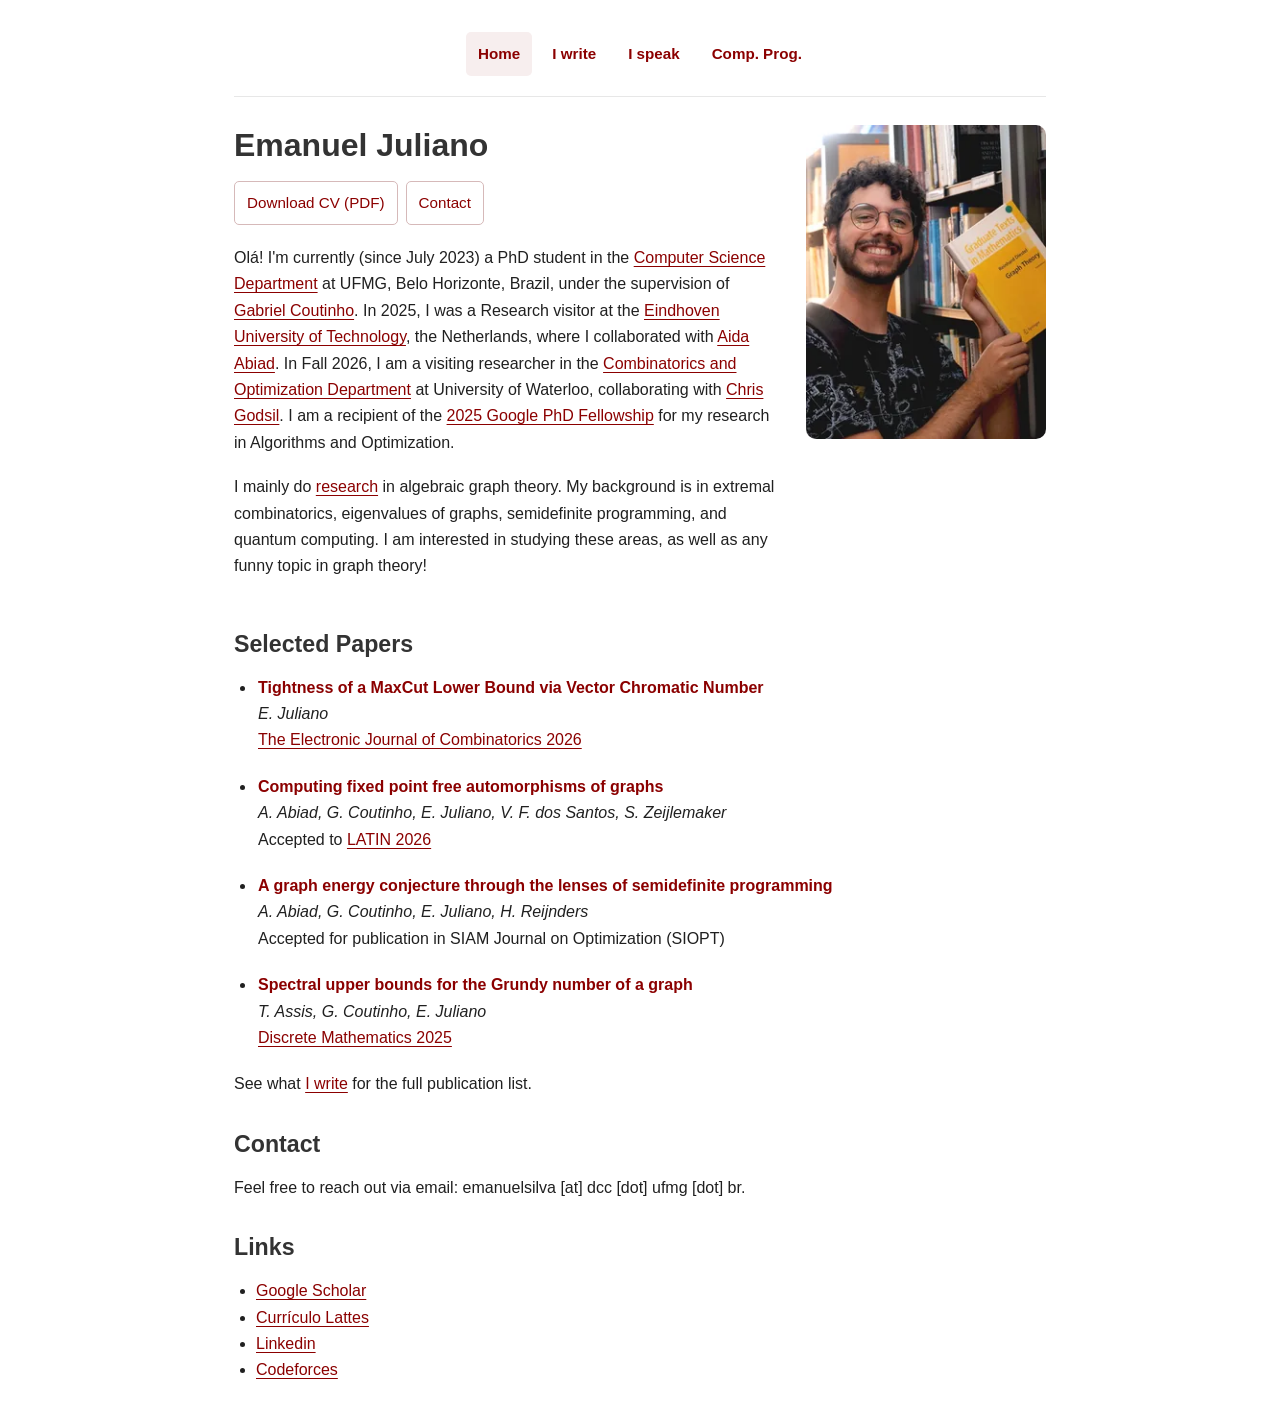
<file: index.html>
<!DOCTYPE html>
<html lang="en">
<head>
    <meta charset="UTF-8">
    <meta name="viewport" content="width=device-width, initial-scale=1.0">
    <title>Emanuel Juliano | Algebraic Graph Theory</title>
    <meta name="description" content="Emanuel Juliano is a PhD student at UFMG researching algebraic graph theory, with a background in extremal combinatorics, eigenvalues of graphs, semidefinite programming, and quantum computing.">
    <link rel="canonical" href="https://emanueljuliano.github.io/">
    <link rel="stylesheet" href="style.css">
    <script type="application/ld+json">
    {
        "@context": "https://schema.org",
        "@graph": [
            {
                "@type": "WebSite",
                "@id": "https://emanueljuliano.github.io/#website",
                "url": "https://emanueljuliano.github.io/",
                "name": "Emanuel Juliano"
            },
            {
                "@type": "ProfilePage",
                "@id": "https://emanueljuliano.github.io/#profile",
                "url": "https://emanueljuliano.github.io/",
                "name": "Emanuel Juliano",
                "isPartOf": { "@id": "https://emanueljuliano.github.io/#website" },
                "mainEntity": {
                    "@type": "Person",
                    "@id": "https://emanueljuliano.github.io/#person",
                    "name": "Emanuel Juliano",
                    "url": "https://emanueljuliano.github.io/",
                    "image": "https://emanueljuliano.github.io/imgs/photo.jpg",
                    "description": "PhD student at UFMG researching algebraic graph theory.",
                    "affiliation": {
                        "@type": "CollegeOrUniversity",
                        "name": "Universidade Federal de Minas Gerais",
                        "url": "https://www.ufmg.br/"
                    },
                    "sameAs": [
                        "https://scholar.google.com/citations?user=T8fT4HsAAAAJ",
                        "http://lattes.cnpq.br/8407034880080239",
                        "https://www.linkedin.com/in/emanuel-juliano-66244117a/",
                        "https://codeforces.com/profile/emaneru"
                    ]
                }
            }
        ]
    }
    </script>
</head>
<body class="home-page">

    <a class="skip-link" href="#main-content">Skip to content</a>

    <nav aria-label="Main navigation">
        <a href="./" aria-current="page">Home</a>
        <a href="research.html">I write</a>
        <a href="talks.html">I speak</a>
        <a href="CompProg.html">Comp. Prog.</a>
    </nav>

    <main id="main-content" tabindex="-1">

    <div class="container">
        <div class="text">
            <h1>Emanuel Juliano</h1>
            <p class="profile-actions"><a href="CV.pdf">Download CV (PDF)</a><a href="#contact">Contact</a></p>
            <p>Olá! I'm currently (since July 2023) a PhD student in the <a href="https://www.dcc.ufmg.br/">Computer Science Department</a> at UFMG, Belo Horizonte, Brazil, 
                under the supervision of <a href="https://homepages.dcc.ufmg.br/~gabriel/">Gabriel Coutinho</a>. 
                In 2025, I was a Research visitor at the <a href="https://www.tue.nl/en/">Eindhoven University of Technology</a>, 
                the Netherlands, where I collaborated with <a href="https://aidaabiad.win.tue.nl/index.html">Aida Abiad</a>. 
                In Fall 2026, I am a visiting researcher in the <a href="https://uwaterloo.ca/combinatorics-and-optimization/">Combinatorics and Optimization Department</a> at University of Waterloo,
                collaborating with <a href="https://www.math.uwaterloo.ca/~cgodsil/">Chris Godsil</a>.
                I am a recipient of the <a href="https://blog.google/company-news/outreach-and-initiatives/google-org/phd-fellowship-program-2025/">2025 Google PhD Fellowship</a> for my research in Algorithms and Optimization.</p>
            <p>I mainly do <a href="research.html">research</a> in algebraic graph theory. My background is in extremal combinatorics, eigenvalues of graphs, semidefinite programming, and quantum computing.
                I am interested in studying these areas, as well as any funny topic in graph theory!
            </p>
        </div>
        <div class="photo">
            <img src="imgs/photo-500.webp" srcset="imgs/photo-250.webp 250w, imgs/photo-500.webp 500w" sizes="(max-width: 600px) 180px, 240px" width="500" height="653" fetchpriority="high" alt="Emanuel Juliano">
        </div>
    </div>

    <section class="section" id="selected-papers">
        <h2>Selected Papers</h2>
        <ul>
            <li class="paper">
                <div class="paper-title"><a href="https://arxiv.org/abs/2605.29176">Tightness of a MaxCut Lower Bound via Vector Chromatic Number</a></div>
                <div class="paper-authors">E. Juliano</div>
                <div><a href="https://www.combinatorics.org/ojs/index.php/eljc/article/view/v33i3p69">The Electronic Journal of Combinatorics 2026</a></div>
            </li>
            <li class="paper">
                <div class="paper-title"><a href="https://arxiv.org/abs/2603.26006">Computing fixed point free automorphisms of graphs</a></div>
                <div class="paper-authors">A. Abiad, G. Coutinho, E. Juliano, V. F. dos Santos, S. Zeijlemaker</div>
                <div>Accepted to <a href="https://latin2026.ufsc.br">LATIN 2026</a></div>
            </li>
            <li class="paper">
                <div class="paper-title"><a href="https://arxiv.org/abs/2509.05814">A graph energy conjecture through the lenses of semidefinite programming</a></div>
                <div class="paper-authors">A. Abiad, G. Coutinho, E. Juliano, H. Reijnders</div>
                <div>Accepted for publication in SIAM Journal on Optimization (SIOPT)</div>
            </li>
            <li class="paper">
                <div class="paper-title"><a href="https://arxiv.org/abs/2401.03042">Spectral upper bounds for the Grundy number of a graph</a></div>
                <div class="paper-authors">T. Assis, G. Coutinho, E. Juliano</div>
                <div><a href="https://www.sciencedirect.com/science/article/abs/pii/S0012365X24004576">Discrete Mathematics 2025</a></div>
            </li>
        </ul>
        <p>See what <a href="research.html">I write</a> for the full publication list.</p>
    </section>

    <div class="section" id="contact">
        <h2>Contact</h2>
        <p>Feel free to reach out via email: emanuelsilva [at] dcc [dot] ufmg [dot] br.</p>
    </div>
    <div class="section">
        <h2>Links</h2>
        <ul>
            <li><a href="https://scholar.google.com/citations?user=T8fT4HsAAAAJ&hl=pt-BR">Google Scholar</a></li>
            <li><a href="http://lattes.cnpq.br/8407034880080239">Currículo Lattes</a></li>
            <li><a href="https://www.linkedin.com/in/emanuel-juliano-66244117a/">Linkedin</a></li>
            <li><a href="https://codeforces.com/profile/emaneru">Codeforces</a></li>
        </ul>
    </div>
    </main>
</body>
</html>
</file>
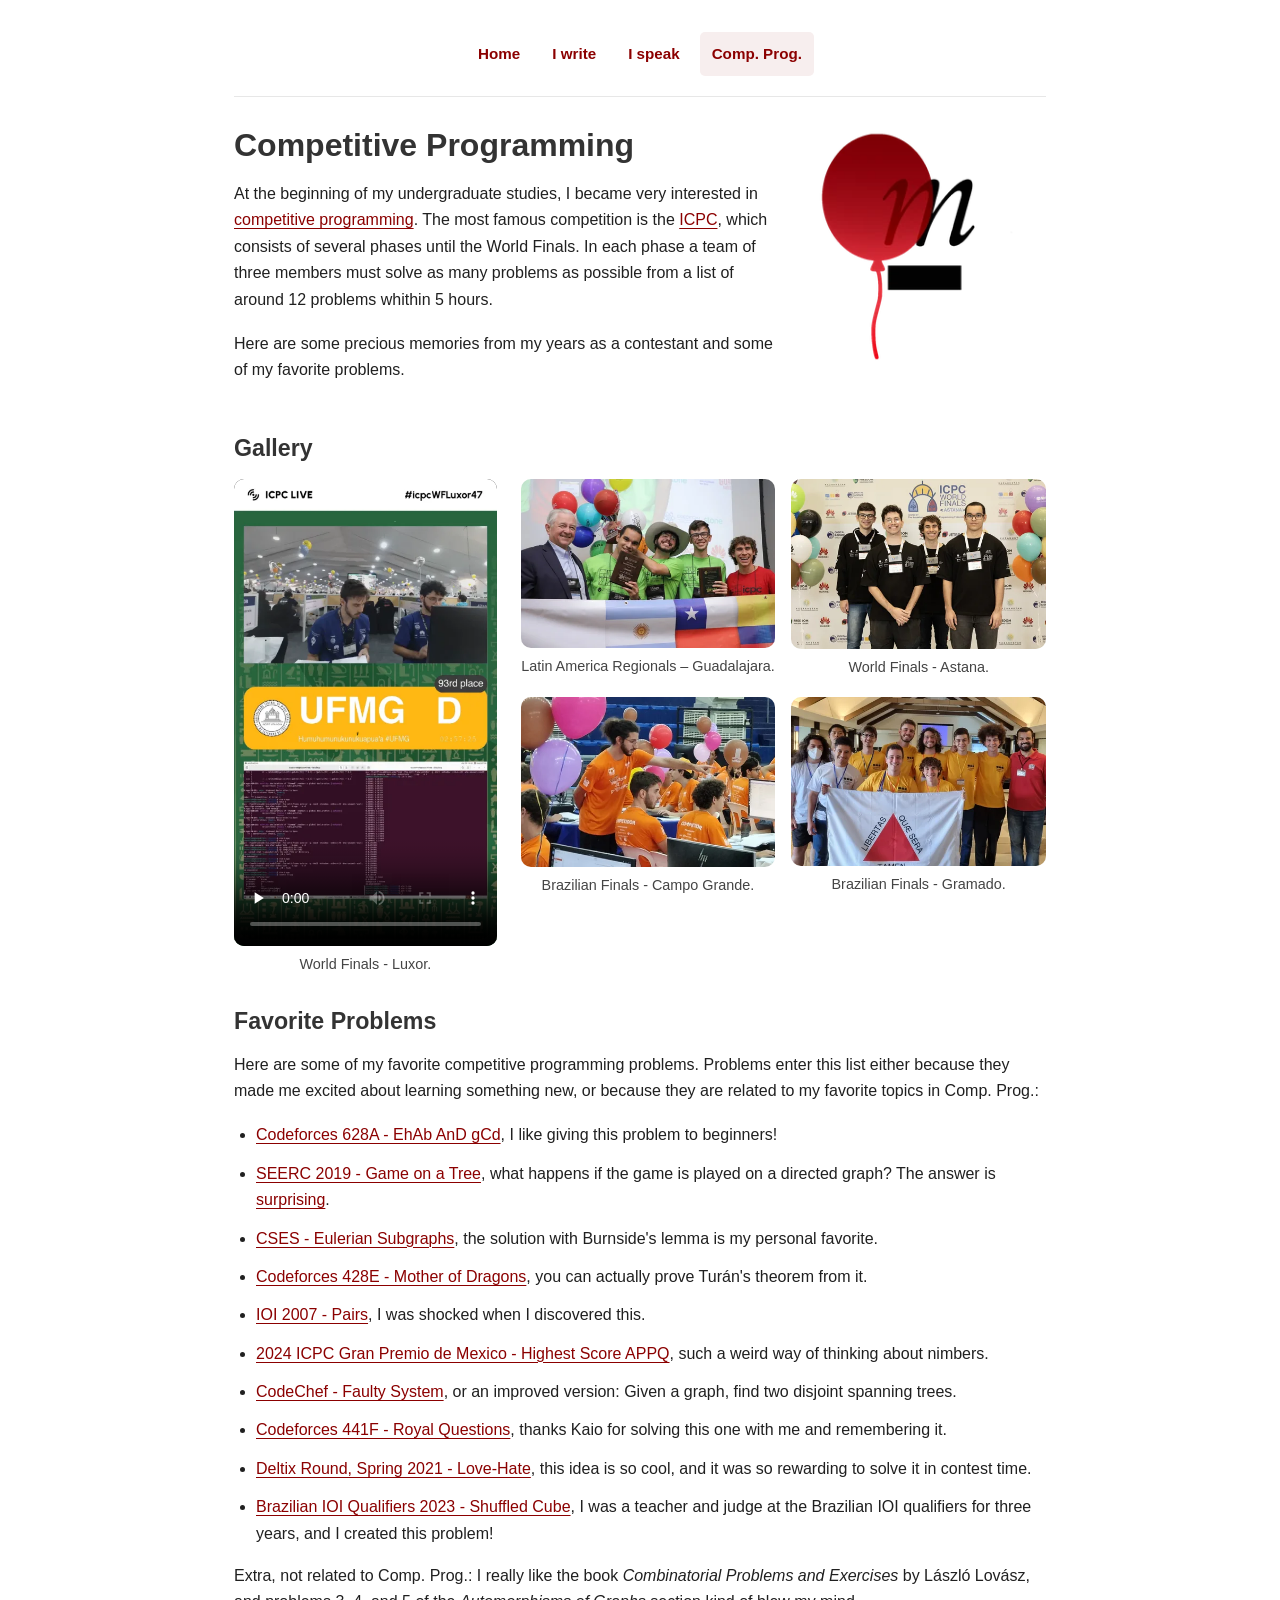
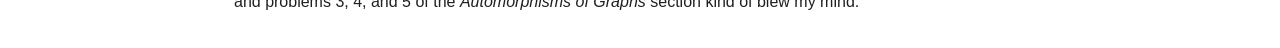
<file: CompProg.html>
<!DOCTYPE html>
<html lang="en">
<head>
    <meta charset="UTF-8">
    <meta name="viewport" content="width=device-width, initial-scale=1.0">
    <title>Competitive Programming | Emanuel Juliano</title>
    <meta name="description" content="Emanuel Juliano's competitive programming experience, ICPC competitions, and a selection of interesting algorithmic problems.">
    <link rel="canonical" href="https://emanueljuliano.github.io/CompProg.html">
    <link rel="stylesheet" href="style.css">
</head>
<body class="programming-page">

    <a class="skip-link" href="#main-content">Skip to content</a>

    <nav aria-label="Main navigation">
        <a href="./">Home</a>
        <a href="research.html">I write</a>
        <a href="talks.html">I speak</a>
        <a href="CompProg.html" aria-current="page">Comp. Prog.</a>
    </nav>

    <main id="main-content" tabindex="-1">

    <div class="container">
        <div class="text">
            <h1>Competitive Programming</h1>
            <p>At the beginning of my undergraduate studies, I became very interested in <a href="https://en.wikipedia.org/wiki/Competitive_programming">competitive programming</a>.  
            The most famous competition is the <a href="https://icpc.global/">ICPC</a>, which consists of several phases until the World Finals.
            In each phase a team of three members must solve as many problems as possible from a list of around 12 problems whithin 5 hours.
            </p>
            <p>
                Here are some precious memories from my years as a contestant and some of my favorite problems.
            </p>
        </div>
        <div class="photo">
            <img src="imgs/logo-maratona-500.webp" srcset="imgs/logo-maratona-250.webp 250w, imgs/logo-maratona-500.webp 500w" sizes="(max-width: 600px) 150px, 240px" width="500" height="500" alt="Maratona de Programação logo">
        </div>
    </div>

    <div class="section">
        <h2>Gallery</h2>
        <div class="gallery">
            <figure class="video">
                <video controls playsinline preload="none" poster="imgs/luxor-poster.webp" width="720" height="1280">
                    <source src="imgs/video egito.mp4" type="video/mp4">
                    Your browser does not support the video tag.
                </video>
                <figcaption>World Finals - Luxor.</figcaption>
            </figure>
            <div class="image-grid">
                <figure>
                    <img src="imgs/latam-960.webp" srcset="imgs/latam-480.webp 480w, imgs/latam-960.webp 960w" sizes="(max-width: 600px) calc(100vw - 40px), (max-width: 860px) 30vw, 255px" width="960" height="638" loading="lazy" decoding="async" alt="ICPC Latin America Regional team in Guadalajara">
                    <figcaption>Latin America Regionals – Guadalajara.</figcaption>
                </figure>
                <figure>
                    <img src="imgs/astana-960.webp" srcset="imgs/astana-480.webp 480w, imgs/astana-960.webp 960w" sizes="(max-width: 600px) calc(100vw - 40px), (max-width: 860px) 30vw, 255px" width="960" height="640" loading="lazy" decoding="async" alt="ICPC World Finals team in Astana">
                    <figcaption>World Finals - Astana.</figcaption>
                </figure>
                <figure>
                    <img src="imgs/campo-grande-960.webp" srcset="imgs/campo-grande-480.webp 480w, imgs/campo-grande-960.webp 960w" sizes="(max-width: 600px) calc(100vw - 40px), (max-width: 860px) 30vw, 255px" width="960" height="640" loading="lazy" decoding="async" alt="Brazilian Finals team in Campo Grande">
                    <figcaption>Brazilian Finals - Campo Grande.</figcaption>
                </figure>
                <figure>
                    <img src="imgs/gramado-960.webp" srcset="imgs/gramado-480.webp 480w, imgs/gramado-960.webp 960w" sizes="(max-width: 600px) calc(100vw - 40px), (max-width: 860px) 30vw, 255px" width="960" height="637" loading="lazy" decoding="async" alt="Brazilian Finals team in Gramado">
                    <figcaption>Brazilian Finals - Gramado.</figcaption>
                </figure>
            </div>
        </div>
    </div>
      

    <div class="section">
        <h2>Favorite Problems</h2>
        <p>Here are some of my favorite competitive programming problems.
            Problems enter this list either because they made me excited about learning something new,
            or because they are related to my favorite topics in Comp. Prog.:</p>
        <ul class="problem-list">
            <li><a href="https://codeforces.com/contest/1325/problem/A" target="_blank">Codeforces 628A - EhAb AnD gCd</a>, 
            I like giving this problem to beginners!</li>
            <li><a href="https://codeforces.com/gym/102392/problem/F" target="_blank">SEERC 2019 - Game on a Tree</a>,
                what happens if the game is played on a directed graph? The answer is <a href="https://doi.org/10.1016/0304-3975(93)90026-P">surprising</a>.
            </li>
            <li><a href="https://cses.fi/problemset/task/2078" target="_blank">CSES - Eulerian Subgraphs</a>,
                the solution with Burnside's lemma is my personal favorite.</li>
            <li><a href="https://codeforces.com/contest/839/problem/E" target="_blank">Codeforces 428E - Mother of Dragons</a>,
                you can actually prove Turán's theorem from it.</li>
            <li><a href="https://dmoj.ca/problem/ioi07p5" target="_blank">IOI 2007 - Pairs</a>, 
                I was shocked when I discovered this.</li>
            <li><a href="https://codeforces.com/gym/105164/problem/H" target="_blank">2024 ICPC Gran Premio de Mexico - Highest Score APPQ</a>, 
                such a weird way of thinking about nimbers.</li>
            <li><a href="https://www.codechef.com/OCT19A/problems/CNNCT2/" target="_blank">CodeChef - Faulty System</a>,
                or an improved version: Given a graph, find two disjoint spanning trees.
            </li>
            <li><a href="https://codeforces.com/contest/875/problem/F" target="_blank">Codeforces 441F - Royal Questions</a>,
                thanks Kaio for solving this one with me and remembering it.
            </li>
            <li><a href="https://codeforces.com/problemset/problem/1523/D" target="_blank">Deltix Round, Spring 2021 - Love-Hate</a>,
                this idea is so cool, and it was so rewarding to solve it in contest time.
            </li>
            <li><a href="Cubo_Embaralhado_seletivaIOI2024.pdf" target="_blank">Brazilian IOI Qualifiers 2023 - Shuffled Cube</a>,
                I was a teacher and judge at the Brazilian IOI qualifiers for three years, and I created this problem!
            </li>
        </ul>
        <p>Extra, not related to Comp. Prog.: I really like the book <em>Combinatorial Problems and Exercises</em> by László Lovász,
            and problems 3, 4, and 5 of the <em>Automorphisms of Graphs</em> section kind of blew my mind.</p>
    </div>
    
    </main>
</body>
</html>
</file>
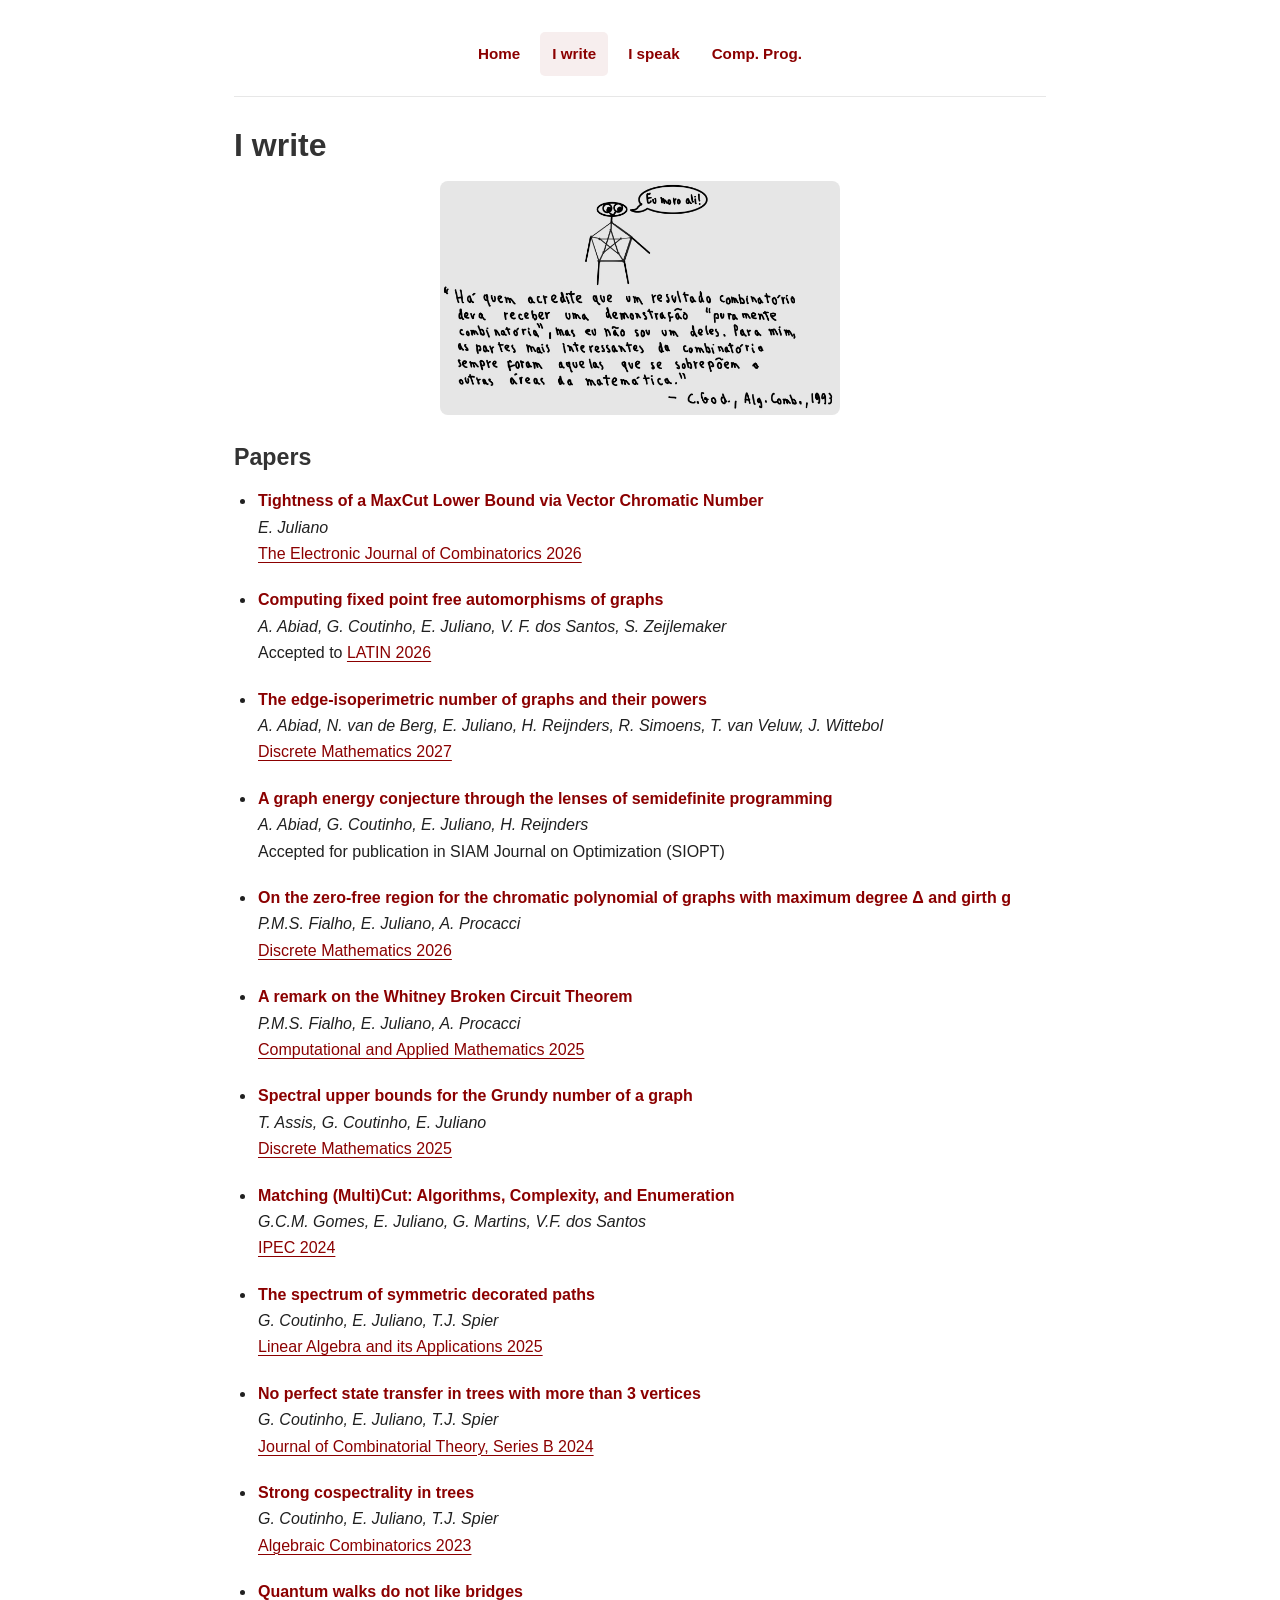
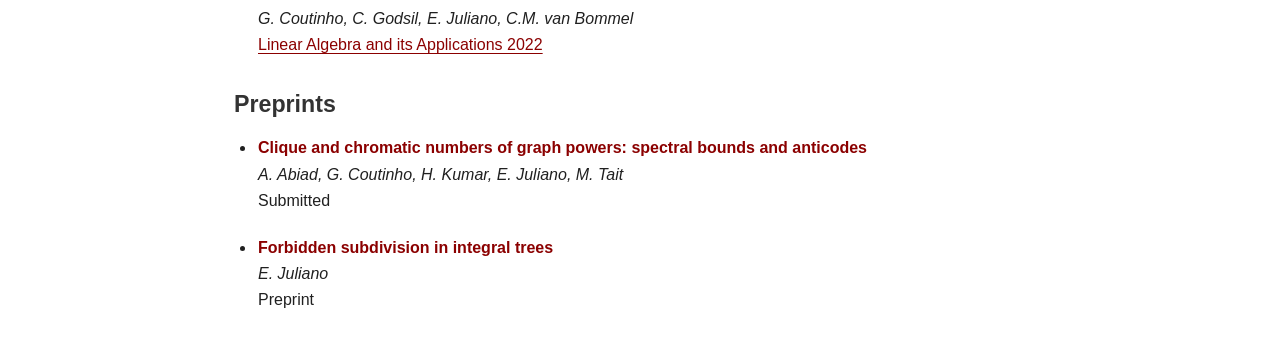
<file: research.html>
<!DOCTYPE html>
<html lang="en">
    <head>
        <meta charset="UTF-8">
        <meta name="viewport" content="width=device-width, initial-scale=1.0">
        <title>I write | Emanuel Juliano</title>
        <meta name="description" content="Research papers and preprints by Emanuel Juliano in algebraic graph theory, extremal combinatorics, graph spectra, semidefinite programming, and quantum computing.">
        <link rel="canonical" href="https://emanueljuliano.github.io/research.html">
        <link rel="stylesheet" href="style.css">
    </head>
<body class="listing-page">

    <a class="skip-link" href="#main-content">Skip to content</a>

    <nav aria-label="Main navigation">
        <a href="./">Home</a>
        <a href="research.html" aria-current="page">I write</a>
        <a href="talks.html">I speak</a>
        <a href="CompProg.html">Comp. Prog.</a>
    </nav>

    <main id="main-content" tabindex="-1">

    <h1>I write</h1>

    <a class="page-illustration page-illustration--write" href="imgs/i_write.jpg" title="View full-size illustration">
        <img src="imgs/i_write.jpg" width="1516" height="888" alt="A graph-shaped character saying 'Eu moro ali!', above a quotation by Chris Godsil about connections between combinatorics and other areas of mathematics.">
    </a>

    <div class="section" id="publications">
        <h2>Papers</h2>
        <ul>
            <li class="paper">
                <div class="paper-title"><a href="https://arxiv.org/abs/2605.29176">Tightness of a MaxCut Lower Bound via Vector Chromatic Number</a></div>
                <div class="paper-authors">E. Juliano</div>
                <div><a href="https://www.combinatorics.org/ojs/index.php/eljc/article/view/v33i3p69">The Electronic Journal of Combinatorics 2026</a></div>
            </li>
            <li class="paper">
                <div class="paper-title"><a href="https://arxiv.org/abs/2603.26006">Computing fixed point free automorphisms of graphs</a></div>
                <div class="paper-authors">A. Abiad, G. Coutinho, E. Juliano, V. F. dos Santos, S. Zeijlemaker</div>
                <div>Accepted to <a href="https://latin2026.ufsc.br">LATIN 2026</a></div>
            </li>
            <li class="paper">
                <div class="paper-title"><a href="https://arxiv.org/abs/2601.17519">The edge-isoperimetric number of graphs and their powers</a></div>
                <div class="paper-authors">A. Abiad, N. van de Berg, E. Juliano, H. Reijnders, R. Simoens, T. van Veluw, J. Wittebol</div>
                <div><a href="https://doi.org/10.1016/j.disc.2026.115442">Discrete Mathematics 2027</a></div>
            </li>
            <li class="paper">
                <div class="paper-title"><a href="https://arxiv.org/abs/2509.05814">A graph energy conjecture through the lenses of semidefinite programming</a></div>
                <div class="paper-authors">A. Abiad, G. Coutinho, E. Juliano, H. Reijnders</div>
                <div>Accepted for publication in SIAM Journal on Optimization (SIOPT)</div>
            </li>
            <li class="paper">
                <div class="paper-title"><a href="https://arxiv.org/abs/2409.13892">On the zero-free region for the chromatic polynomial of graphs with maximum degree Δ and girth g</a></div>
                <div class="paper-authors">P.M.S. Fialho, E. Juliano, A. Procacci</div>
                <div><a href="https://www.sciencedirect.com/science/article/pii/S0012365X25004339">Discrete Mathematics 2026</a></div>
            </li>
            <li class="paper">
                <div class="paper-title"><a href="https://arxiv.org/abs/2407.04035">A remark on the Whitney Broken Circuit Theorem</a></div>
                <div class="paper-authors">P.M.S. Fialho, E. Juliano, A. Procacci</div>
                <div><a href="https://link.springer.com/article/10.1007/s40314-025-03249-0">Computational and Applied Mathematics 2025</a></div>
            </li>
            <li class="paper">
                <div class="paper-title"><a href="https://arxiv.org/abs/2401.03042">Spectral upper bounds for the Grundy number of a graph</a></div>
                <div class="paper-authors">T. Assis, G. Coutinho, E. Juliano</div>
                <div><a href="https://www.sciencedirect.com/science/article/abs/pii/S0012365X24004576">Discrete Mathematics 2025</a></div>
            </li>
            <li class="paper">
                <div class="paper-title"><a href="https://arxiv.org/abs/2407.02898">Matching (Multi)Cut: Algorithms, Complexity, and Enumeration</a></div>
                <div class="paper-authors">G.C.M. Gomes, E. Juliano, G. Martins, V.F. dos Santos</div>
                <div><a href="https://drops.dagstuhl.de/entities/document/10.4230/LIPIcs.IPEC.2024.25">IPEC 2024</a></div>
            </li>
            <li class="paper">
                <div class="paper-title"><a href="https://arxiv.org/abs/2305.09406">The spectrum of symmetric decorated paths</a></div>
                <div class="paper-authors">G. Coutinho, E. Juliano, T.J. Spier</div>
                <div><a href="https://www.sciencedirect.com/science/article/abs/pii/S0024379525000618">Linear Algebra and its Applications 2025</a></div>
            </li>
            <li class="paper">
                <div class="paper-title"><a href="https://arxiv.org/abs/2305.10199">No perfect state transfer in trees with more than 3 vertices</a></div>
                <div class="paper-authors">G. Coutinho, E. Juliano, T.J. Spier</div>
                <div><a href="https://www.sciencedirect.com/science/article/abs/pii/S0095895624000297">Journal of Combinatorial Theory, Series B 2024</a></div>
            </li>
            <li class="paper">
                <div class="paper-title"><a href="https://arxiv.org/abs/2206.02995">Strong cospectrality in trees</a></div>
                <div class="paper-authors">G. Coutinho, E. Juliano, T.J. Spier</div>
                <div><a href="https://alco.centre-mersenne.org/articles/10.5802/alco.288/">Algebraic Combinatorics 2023</a></div>
            </li>
            <li class="paper">
                <div class="paper-title"><a href="https://arxiv.org/abs/2112.03374">Quantum walks do not like bridges</a></div>
                <div class="paper-authors">G. Coutinho, C. Godsil, E. Juliano, C.M. van Bommel</div>
                <div><a href="https://www.sciencedirect.com/science/article/abs/pii/S0024379522002671">Linear Algebra and its Applications 2022</a></div>
            </li>
        </ul>
    </div>

    <div class="section" id="preprints">
        <h2>Preprints</h2>
        <ul>
            <li class="paper">
                <div class="paper-title"><a href="https://arxiv.org/abs/2610.13852">Clique and chromatic numbers of graph powers: spectral bounds and anticodes</a></div>
                <div class="paper-authors">A. Abiad, G. Coutinho, H. Kumar, E. Juliano, M. Tait</div>
                <div>Submitted</div>
            </li>
            <li class="paper">
                <div class="paper-title"><a href="https://arxiv.org/abs/2405.08028">Forbidden subdivision in integral trees</a></div>
                <div class="paper-authors">E. Juliano</div>
                <div>Preprint</div>
            </li>
        </ul>
    </div>

    </main>
</body>
</html>
</file>
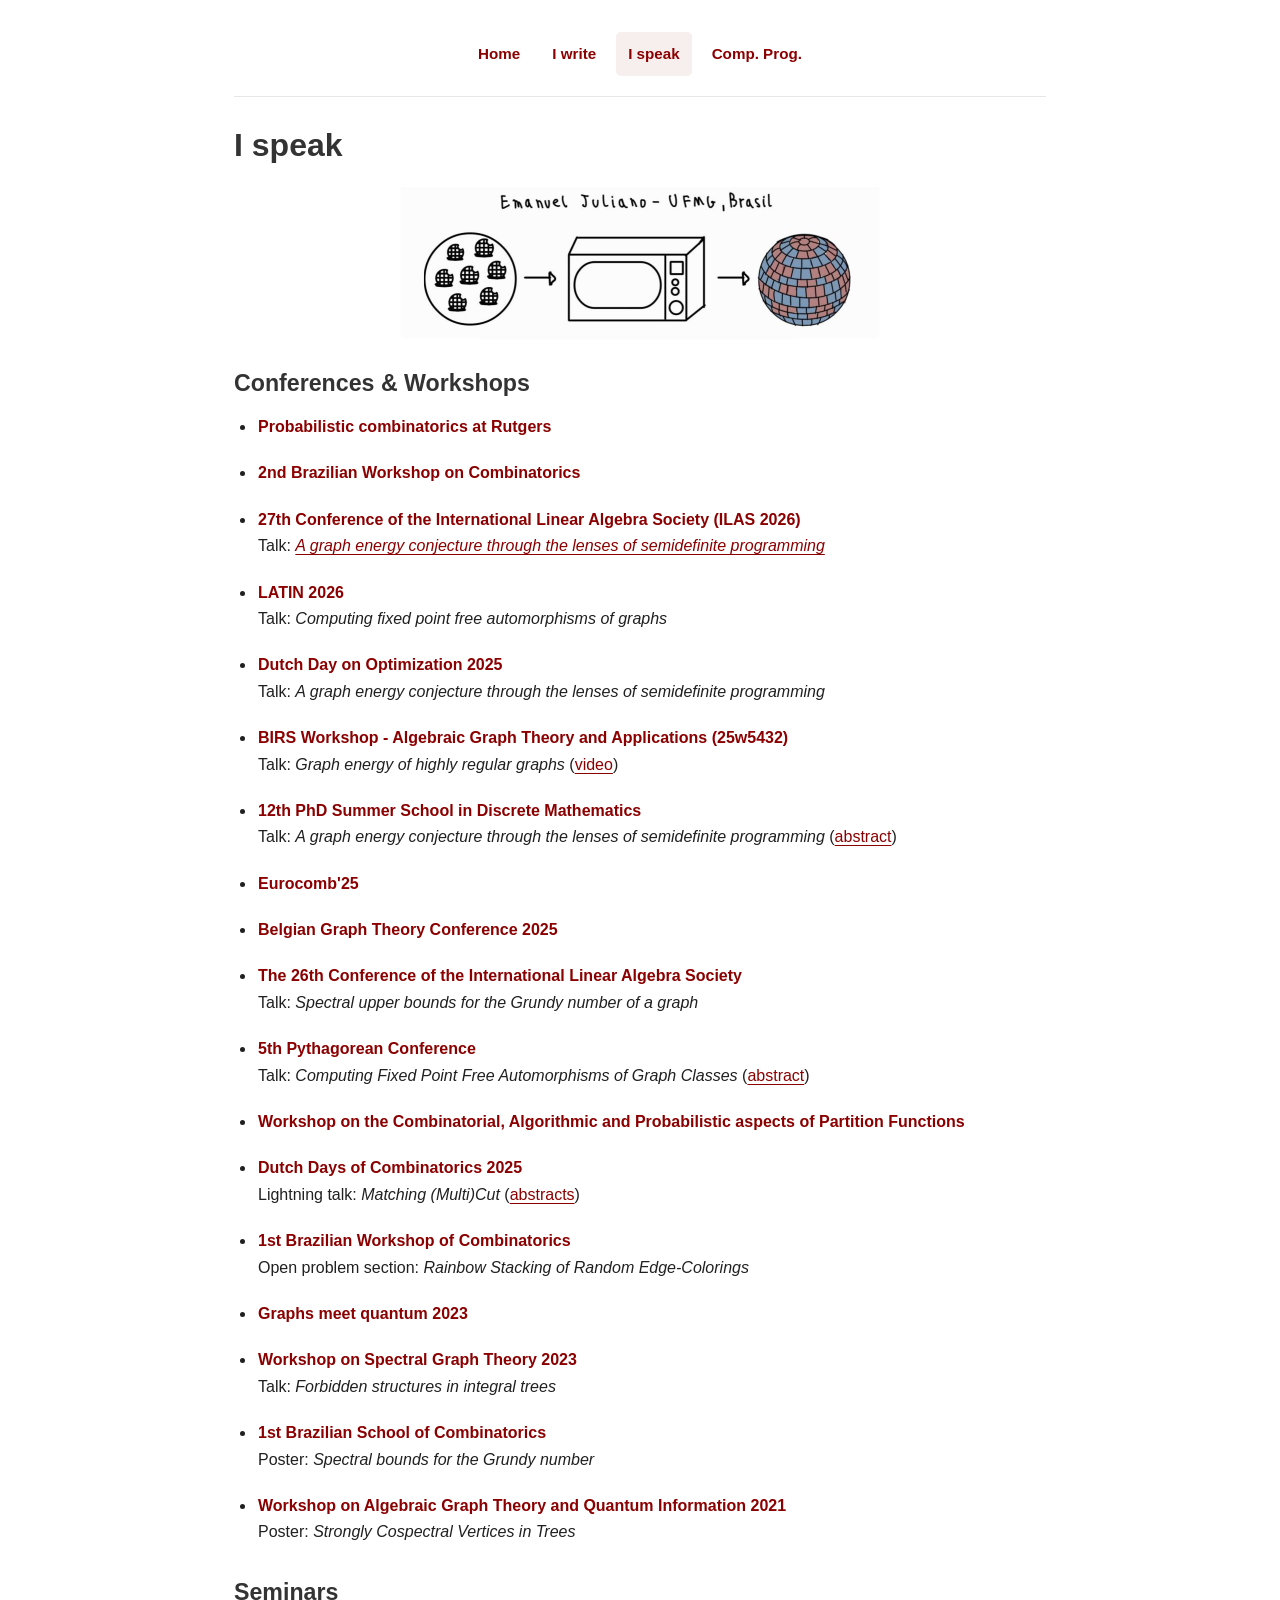
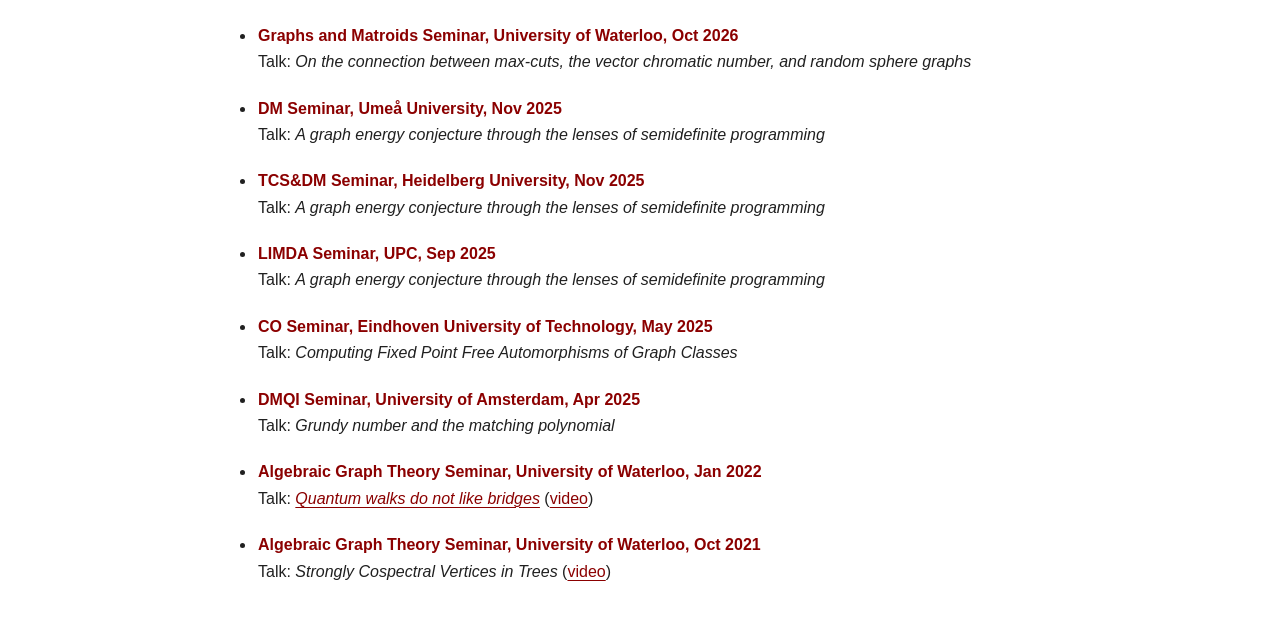
<file: talks.html>
<!DOCTYPE html>
<html lang="en">
    <head>
        <meta charset="UTF-8">
        <meta name="viewport" content="width=device-width, initial-scale=1.0">
        <title>I speak | Emanuel Juliano</title>
        <meta name="description" content="Conferences, seminars, talks, and posters by Emanuel Juliano in graph theory, combinatorics, quantum computing, and algorithms.">
        <link rel="canonical" href="https://emanueljuliano.github.io/talks.html">
        <link rel="stylesheet" href="style.css">
    </head>
<body class="listing-page">

    <a class="skip-link" href="#main-content">Skip to content</a>

    <nav aria-label="Main navigation">
        <a href="./">Home</a>
        <a href="research.html">I write</a>
        <a href="talks.html" aria-current="page">I speak</a>
        <a href="CompProg.html">Comp. Prog.</a>
    </nav>

    <main id="main-content" tabindex="-1">

    <h1>I speak</h1>

    <a class="page-illustration page-illustration--speak" href="imgs/i_speak.jpg" title="View full-size illustration">
        <img src="imgs/i_speak.jpg" width="960" height="540" alt="A hand-drawn seminar illustration: small grids go into a microwave and emerge as a colored tiled sphere.">
    </a>

    <div class="section" id="conferences">
        <h2>Conferences &amp; Workshops</h2>
        <ul>
            <li class="conference">
                <div class="conference-title"><a href="https://probcomb.github.io/">Probabilistic combinatorics at Rutgers</a></div>
            </li>
            <li class="conference">
                <div class="conference-title"><a href="https://impa.br/evento/2nd-brazilian-workshop-on-combinatorics/?lang=en">2nd Brazilian Workshop on Combinatorics</a></div>
            </li>
            <li class="conference">
                <div class="conference-title"><a href="https://indico.math.vt.edu/event/2/">27th Conference of the International Linear Algebra Society (ILAS 2026)</a></div>
                <div>Talk: <i><a href="https://indico.math.vt.edu/event/2/contributions/322/">A graph energy conjecture through the lenses of semidefinite programming</a></i></div>
            </li>
            <li class="conference">
                <div class="conference-title"><a href="https://latin2026.ufsc.br/">LATIN 2026</a></div>
                <div>Talk: <i>Computing fixed point free automorphisms of graphs</i></div>
            </li>
            <li class="conference">
                <div class="conference-title"><a href="https://www.tilburguniversity.edu/current/events/dutch-day-optimization2025">Dutch Day on Optimization 2025</a></div>
                <div>Talk: <i>A graph energy conjecture through the lenses of semidefinite programming</i></div>
            </li>
            <li class="conference">
                <div class="conference-title"><a href="https://www.birs.ca/events/2025/5-day-workshops/25w5432">BIRS Workshop - Algebraic Graph Theory and Applications (25w5432)</a></div>
                <div>Talk: <i>Graph energy of highly regular graphs</i> (<a href="https://www.birs.ca/events/2025/5-day-workshops/25w5432/videos/watch/202510131559-MoraisSilva.html">video</a>)</div>
            </li>
            <li class="conference">
                <div class="conference-title"><a href="https://conferences.famnit.upr.si/event/33/">12th PhD Summer School in Discrete Mathematics</a></div>
                <div>Talk: <i>A graph energy conjecture through the lenses of semidefinite programming</i> (<a href="https://conferences.famnit.upr.si/event/33/attachments/57/332/book-of-abstracts-2025_2.pdf#page=9">abstract</a>)</div>
            </li>
            <li class="conference">
                <div class="conference-title"><a href="https://site.pheedloop.com/event/Eurocomb25/home">Eurocomb'25</a></div>
            </li>
            <li class="conference">
                <div class="conference-title"><a href="https://bgtc.be/">Belgian Graph Theory Conference 2025</a></div>
            </li>
            <li class="conference">
                <div class="conference-title"><a href="https://ilas2025.tw">The 26th Conference of the International Linear Algebra Society</a></div>
                <div>Talk: <i>Spectral upper bounds for the Grundy number of a graph</i></div>
            </li>
            <li class="conference">
                <div class="conference-title"><a href="https://cargo.wlu.ca/5thPythagorean/">5th Pythagorean Conference</a></div>
                <div>Talk: <i>Computing Fixed Point Free Automorphisms of Graph Classes</i> (<a href="https://cargo.wlu.ca/5thPythagorean/5th_Pythagorean_Book_of_Abstracts.pdf#page=36">abstract</a>)</div>
            </li>
            <li class="conference">
                <div class="conference-title"><a href="https://bencsf.github.io/cap2025workshop.html">Workshop on the Combinatorial, Algorithmic and Probabilistic aspects of Partition Functions</a></div>
            </li>
            <li class="conference">
                <div class="conference-title"><a href="https://sites.google.com/view/ddoc2025/">Dutch Days of Combinatorics 2025</a></div>
                <div>Lightning talk: <i>Matching (Multi)Cut</i> (<a href="https://sites.google.com/view/ddoc2025/abstracts">abstracts</a>)</div>
            </li>
            <li class="conference">
                <div class="conference-title"><a href="https://wbc2024.ufba.br/">1st Brazilian Workshop of Combinatorics</a></div>
                <div>Open problem section: <i>Rainbow Stacking of Random Edge-Colorings</i></div>
            </li>
            <li class="conference">
                <div class="conference-title"><a href="https://homepages.dcc.ufmg.br/~gabriel/gmq2023/">Graphs meet quantum 2023</a></div>
            </li>
            <li class="conference">
                <div class="conference-title"><a href="https://spectralgraphtheory.org/">Workshop on Spectral Graph Theory 2023</a></div>
                <div>Talk: <em>Forbidden structures in integral trees</em></div>
            </li>
            <li class="conference">
                <div class="conference-title"><a href="https://impa.br/eventos-do-impa/2023-2/1a-escola-brasileira-de-combinatoria/">1st Brazilian School of Combinatorics</a></div>
                <div>Poster: <i>Spectral bounds for the Grundy number</i></div>
            </li>
            <li class="conference">
                <div class="conference-title"><a href="http://www.fields.utoronto.ca/activities/21-22/algebraic">Workshop on Algebraic Graph Theory and Quantum Information 2021</a></div>
                <div>Poster: <em>Strongly Cospectral Vertices in Trees</em></div>
            </li>
        </ul>
    </div>

    <div class="section" id="talks">
        <h2>Seminars</h2>
        <ul>
            <li class="talk">
                <div class="conference-title"><a href="https://uwaterloo.ca/combinatorics-and-optimization/events/graphs-and-matroids-emanuel-juliano-morais-silva-connection">Graphs and Matroids Seminar, University of Waterloo, Oct 2026</a></div>
                <div>Talk: <i>On the connection between max-cuts, the vector chromatic number, and random sphere graphs</i></div>
            </li>
            <li class="talk">
                <div class="conference-title"><a href="https://www.umu.se/en/research/groups/discrete-mathematics/seminars/">DM Seminar, Umeå University, Nov 2025</a></div>
                <div>Talk: <i>A graph energy conjecture through the lenses of semidefinite programming</i></div>
            </li>
            <li class="talk">
                <div class="conference-title"><a href="https://web.ifi.uni-heidelberg.de/tcs/seminar">TCS&amp;DM Seminar, Heidelberg University, Nov 2025</a></div>
                <div>Talk: <i>A graph energy conjecture through the lenses of semidefinite programming</i></div>
            </li>
            <li class="talk">
                <div class="conference-title"><a href="https://gapcomb.upc.edu/en/seminar-en/forthcoming-seminars">LIMDA Seminar, UPC, Sep 2025</a></div>
                <div>Talk: <i>A graph energy conjecture through the lenses of semidefinite programming</i></div>
            </li>
            <li class="talk">
                <div class="conference-title"><a href="https://research.tue.nl/en/organisations/mathematics-and-computer-science/">CO Seminar, Eindhoven University of Technology, May 2025</a></div>
                <div>Talk: <i>Computing Fixed Point Free Automorphisms of Graph Classes</i></div>
            </li>
            <li class="talk">
                <div class="conference-title"><a href="https://kdvi.uva.nl/">DMQI Seminar, University of Amsterdam, Apr 2025</a></div>
                <div>Talk: <i>Grundy number and the matching polynomial</i></div>
            </li>
            <li class="talk">
                <div class="conference-title"><a href="https://uwaterloo.ca/combinatorics-and-optimization/">Algebraic Graph Theory Seminar, University of Waterloo, Jan 2022</a></div>
                <div>Talk: <i><a href="https://uwaterloo.ca/combinatorics-and-optimization/events/algebraic-graph-theory-seminar-emanuel-juliano">Quantum walks do not like bridges</a></i> (<a href="https://www.youtube.com/watch?v=0xUU9bnLhG0">video</a>)</div>
            </li>
            <li class="talk">
                <div class="conference-title"><a href="https://uwaterloo.ca/combinatorics-and-optimization/">Algebraic Graph Theory Seminar, University of Waterloo, Oct 2021</a></div>
                <div>Talk: <em>Strongly Cospectral Vertices in Trees</em> (<a href="https://www.youtube.com/watch?v=D5LVM8J78PQ">video</a>)</div>
            </li>
        </ul>
    </div>

    </main>
</body>
</html>
</file>
<file: style.css>
* {
    box-sizing: border-box;
}

body {
    font-family: Arial, sans-serif;
    font-size: 16px;
    margin: 32px auto;
    max-width: 860px;
    line-height: 1.65;
    padding: 0 24px;
    color: #202020;
    background: #fff;
    text-align: left;
    overflow-wrap: break-word;
}

h1,
h2 {
    color: #333;
    line-height: 1.25;
}

h1 {
    font-size: 2rem;
    margin: 0 0 16px;
}

h2 {
    font-size: 1.45rem;
    margin: 0 0 16px;
}

p {
    margin: 0 0 18px;
}

a {
    color: #8B0000;
    text-underline-offset: 3px;
    text-decoration-thickness: 1px;
}

a:hover {
    text-decoration-thickness: 2px;
}

a:focus-visible,
video:focus-visible {
    outline: 2px solid #8B0000;
    outline-offset: 4px;
}

.skip-link {
    position: absolute;
    left: 16px;
    top: -100px;
    padding: 8px 12px;
    background: #fff;
    z-index: 1;
}

.skip-link:focus {
    top: 8px;
}

nav {
    display: flex;
    flex-wrap: wrap;
    justify-content: center;
    gap: 4px 8px;
    padding-bottom: 20px;
    margin-bottom: 28px;
    border-bottom: 1px solid #e7e7e7;
}

nav a {
    display: inline-flex;
    align-items: center;
    justify-content: center;
    min-height: 44px;
    padding: 8px 12px;
    font-size: 0.95rem;
    font-weight: bold;
    text-decoration: none;
    border-radius: 5px;
}

nav a:hover,
nav a[aria-current="page"] {
    background: #f7eeee;
}

.container {
    display: grid;
    grid-template-columns: minmax(0, 1fr) 240px;
    align-items: start;
    gap: 28px;
    margin-bottom: 32px;
}

.text {
    min-width: 0;
}

.photo img {
    width: 100%;
    height: auto;
    border-radius: 10px;
    display: block;
}

.profile-actions {
    display: flex;
    flex-wrap: wrap;
    gap: 8px;
    margin-bottom: 20px;
}

.profile-actions a {
    display: inline-flex;
    align-items: center;
    min-height: 44px;
    padding: 7px 12px;
    border: 1px solid #d6b9b9;
    border-radius: 5px;
    font-size: 0.95rem;
    text-decoration: none;
}

.profile-actions a:hover {
    background: #f7eeee;
}

.section {
    margin-bottom: 32px;
}

.page-illustration {
    display: block;
    max-width: 480px;
    margin: 0 auto 28px;
}

.page-illustration--write {
    max-width: 400px;
}

.page-illustration img {
    display: block;
    width: 100%;
    height: auto;
    border-radius: 8px;
}

.page-illustration--speak img {
    aspect-ratio: 3 / 1;
    object-fit: cover;
}

ul {
    padding-left: 22px;
}

.paper,
.conference,
.talk {
    margin-bottom: 20px;
    padding-left: 2px;
}

.paper-title,
.conference-title {
    font-weight: bold;
}

.paper-title a,
.conference-title a {
    text-decoration: none;
}

.paper-title a:hover,
.conference-title a:hover {
    text-decoration: underline;
}

.paper-authors {
    font-style: italic;
}

.gallery {
    display: grid;
    grid-template-columns: minmax(0, 0.8fr) minmax(0, 1.6fr);
    align-items: start;
    gap: 24px;
}

.gallery figure {
    margin: 0;
    min-width: 0;
    text-align: center;
}

.video {
    width: 100%;
    max-width: 280px;
    justify-self: center;
}

.video video {
    display: block;
    width: 100%;
    height: auto;
    aspect-ratio: 9 / 16;
    background: #111;
    border-radius: 10px;
}

.gallery figcaption {
    margin-top: 8px;
    font-size: 0.9rem;
    line-height: 1.45;
    color: #444;
}

.image-grid {
    display: grid;
    grid-template-columns: repeat(2, minmax(0, 1fr));
    gap: 20px 16px;
    min-width: 0;
}

.image-grid img {
    display: block;
    width: 100%;
    height: auto;
    border-radius: 10px;
}

.problem-list li {
    margin-bottom: 12px;
}

@media (max-width: 600px) {
    body {
        margin: 16px auto;
        padding: 0 20px;
    }

    nav {
        display: grid;
        grid-template-columns: repeat(2, minmax(0, 1fr));
        padding-bottom: 16px;
        margin-bottom: 24px;
    }

    h1 {
        font-size: 1.85rem;
    }

    .container {
        grid-template-columns: minmax(0, 1fr);
        gap: 24px;
        margin-bottom: 28px;
    }

    .photo {
        width: 180px;
        justify-self: center;
    }

    .programming-page .photo {
        width: 150px;
    }

    .gallery,
    .image-grid {
        grid-template-columns: minmax(0, 1fr);
        gap: 24px;
    }

    .video {
        max-width: 240px;
    }
}
</file>
